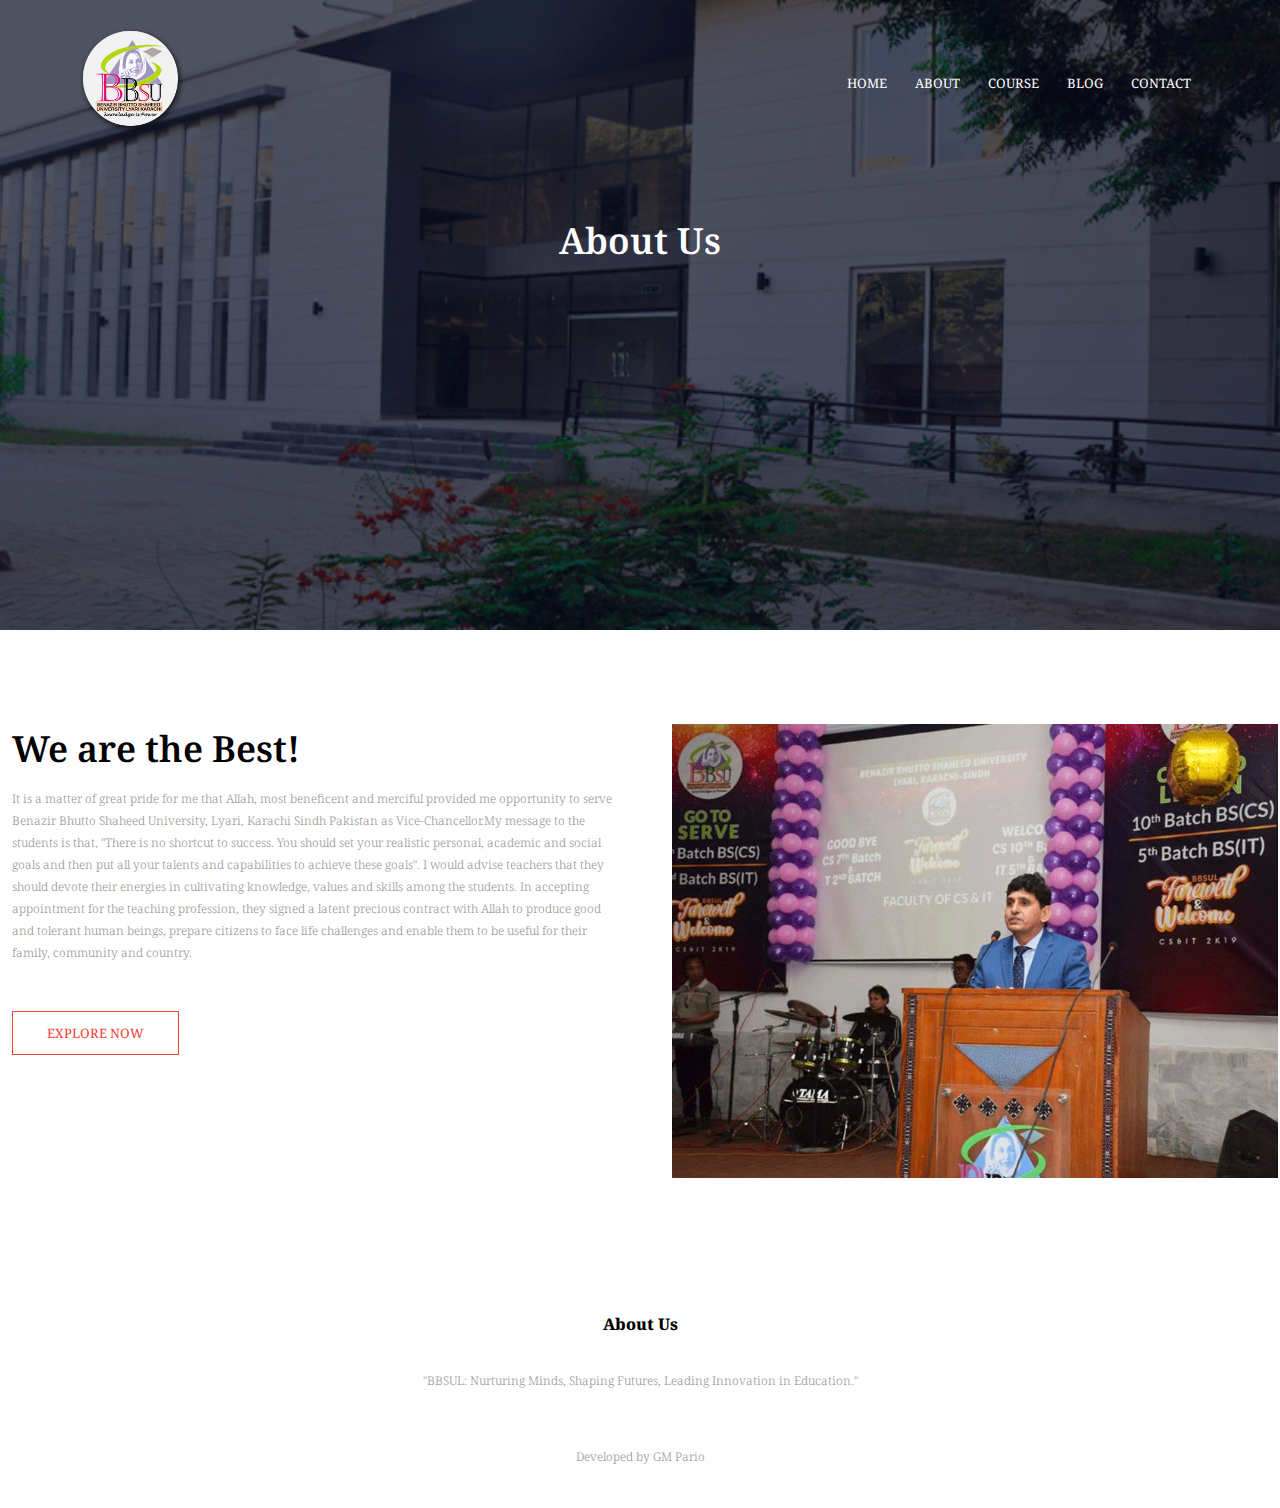
<file: about.html>
<!DOCTYPE html>
<html lang="en">
  <head>
    <meta charset="UTF-8" />
    <meta http-equiv="X-UA-Compatible" content="IE=edge" />
    <meta name="viewport" content="width=device-width, initial-scale=1.0" />
    <title>BBSUL About</title>
    <link rel="stylesheet" href="style.css" />
    <link rel="preconnect" href="https://fonts.googleapis.com" />
    <link rel="preconnect" href="https://fonts.gstatic.com" crossorigin />
    <link
      href="https://fonts.googleapis.com/css2?family=Noto+Serif:ital,wght@0,400;0,700;1,400;1,700&display=swap"
      rel="stylesheet"
    />
    <link rel="stylesheet" href="https://cdnjs.cloudflare.com/ajax/libs/font-awesome/6.2.1/css/all.min.css" integrity="sha512-MV7K8+y+gLIBoVD59lQIYicR65iaqukzvf/nwasF0nqhPay5w/9lJmVM2hMDcnK1OnMGCdVK+iQrJ7lzPJQd1w==" crossorigin="anonymous" referrerpolicy="no-referrer" />    <body>
    <section class="sub-header">
      <nav>
        <a href="index.html"><img src="./images/bbsul-logo.png" alt="" /></a>
        <div class="nav-links" id="navLinks">
          <i class="fa-solid fa fa-xmark" onclick="hideMenu()"></i>
          <ul>
            <li><a href="./index.html">HOME</a></li>
            <li><a href="./about.html">ABOUT</a></li>
            <li><a href="./course.html">COURSE</a></li>
            <li><a href="./blog.html">BLOG</a></li>
            <li><a href="./contact.html">CONTACT</a></li>
          </ul>
        </div>
        <i class="fa-solid fa fa-bars" onclick="showMenu()"></i>
      </nav>
      <h1>About Us</h1>
      
    </section>

    <!-- about us content -->

    <section class="about-us">
      <div class="row" >
        <div class="about-col" >
          <h1>We are the Best!</h1>
          <p>It is a matter of great pride for me that Allah, most beneficent and merciful provided me opportunity to serve Benazir Bhutto Shaheed University, Lyari, Karachi Sindh Pakistan as Vice-Chancellor.My message to the students is that, "There is no shortcut to success. You should set your realistic personal, academic and social goals and then put all your talents and capabilities to achieve these goals". I would advise teachers that they should devote their energies in cultivating knowledge, values and skills among the students.


            In accepting appointment for the teaching profession, they signed a latent precious contract with Allah to produce good and tolerant human beings, prepare citizens to face life challenges and enable them to be useful for their family, community and country.</p>
            <br>
          <a href="https://www.bbsul.edu.pk/#" target="_blank" class="hero-btn red-btn">EXPLORE NOW</a>
        </div>
        <div class="about-col">
          <img src="images/about.gif" alt="">
        </div>
      </div>
    </section>



    <section class="footer">
      <h4>About Us</h4>
      <p>"BBSUL: Nurturing Minds, Shaping Futures, Leading Innovation in Education."
      </p>
      <div class="icons">
        <i class="fa-brands fa-facebook"></i>
        <i class="fa-brands fa-twitter"></i>
        <i class="fa-brands fa-instagram"></i>
        <i class="fa-brands fa-linkedin"></i>
      </div>
      <p>Developed <i class=" fa-solid fa-heart "></i> by GM Pario</p>
    </section>

    <script src="script.js"></script>
  </body>
</html>
</file>
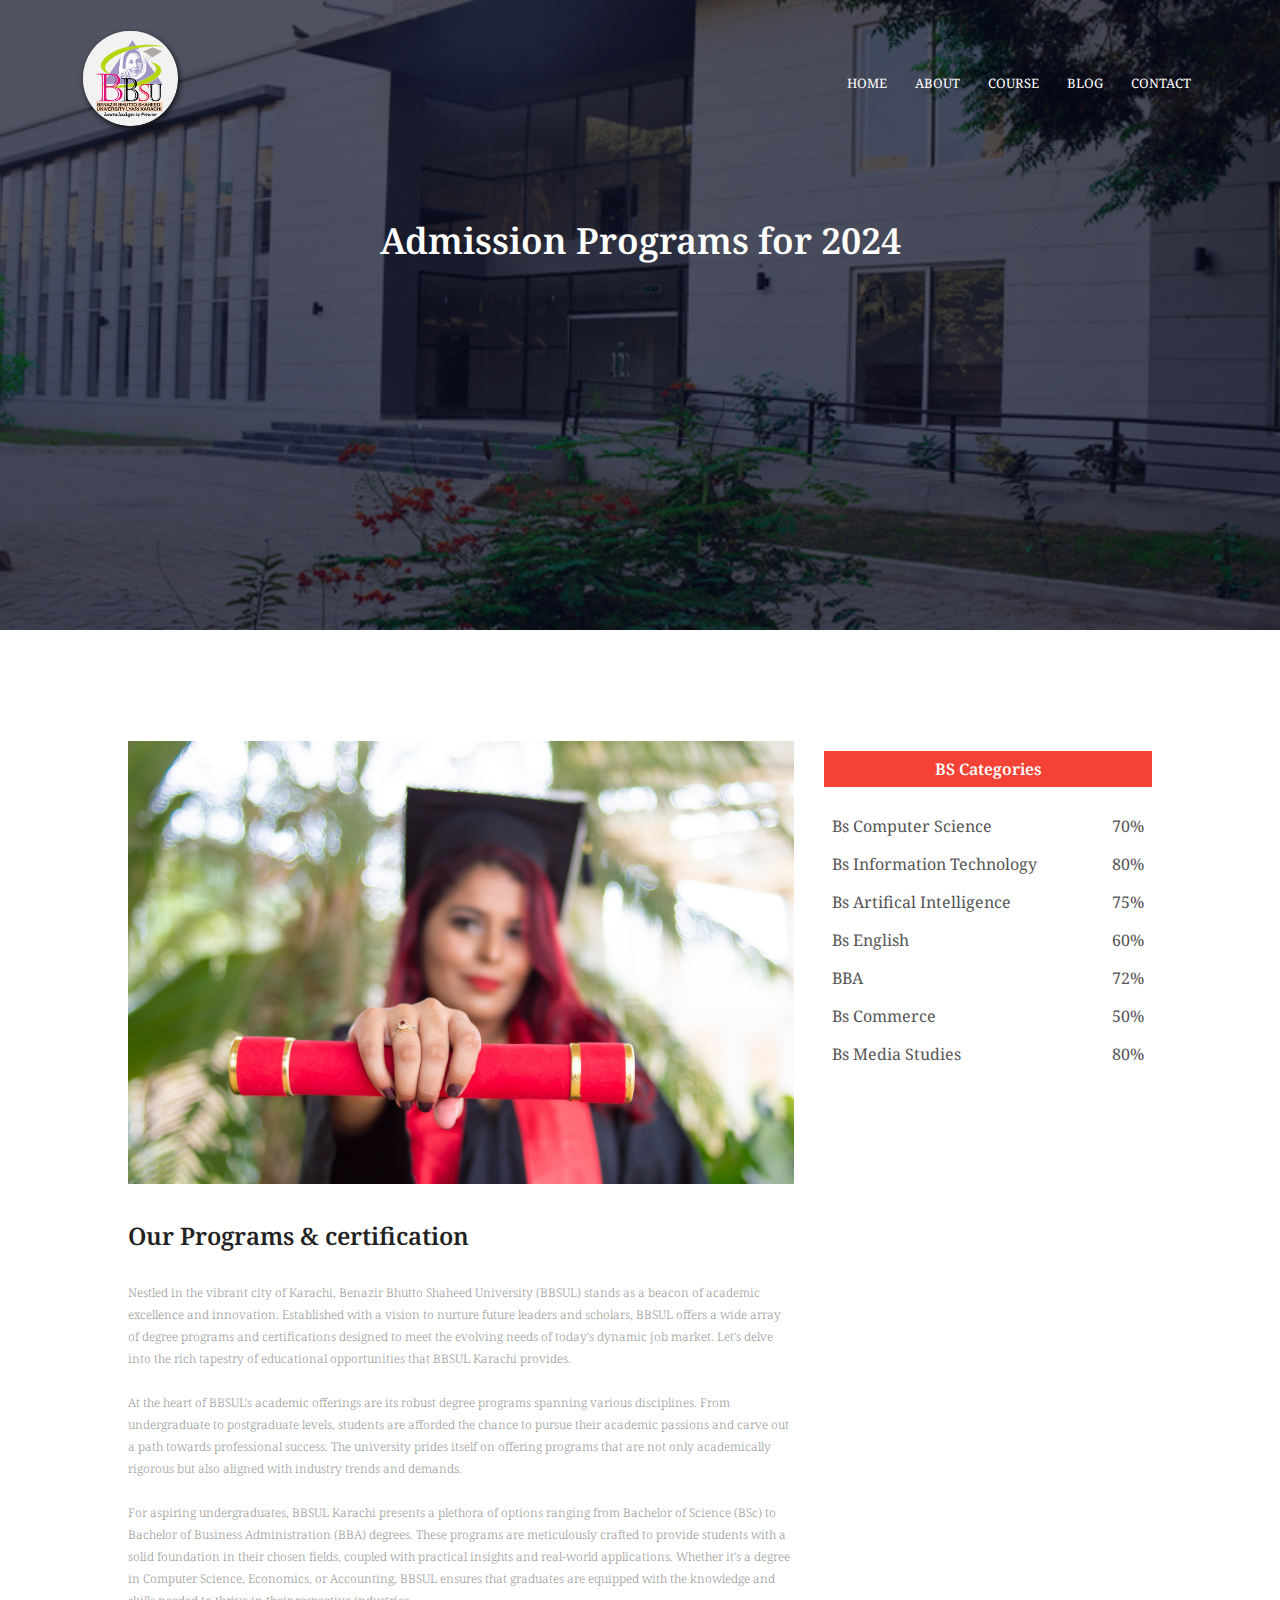
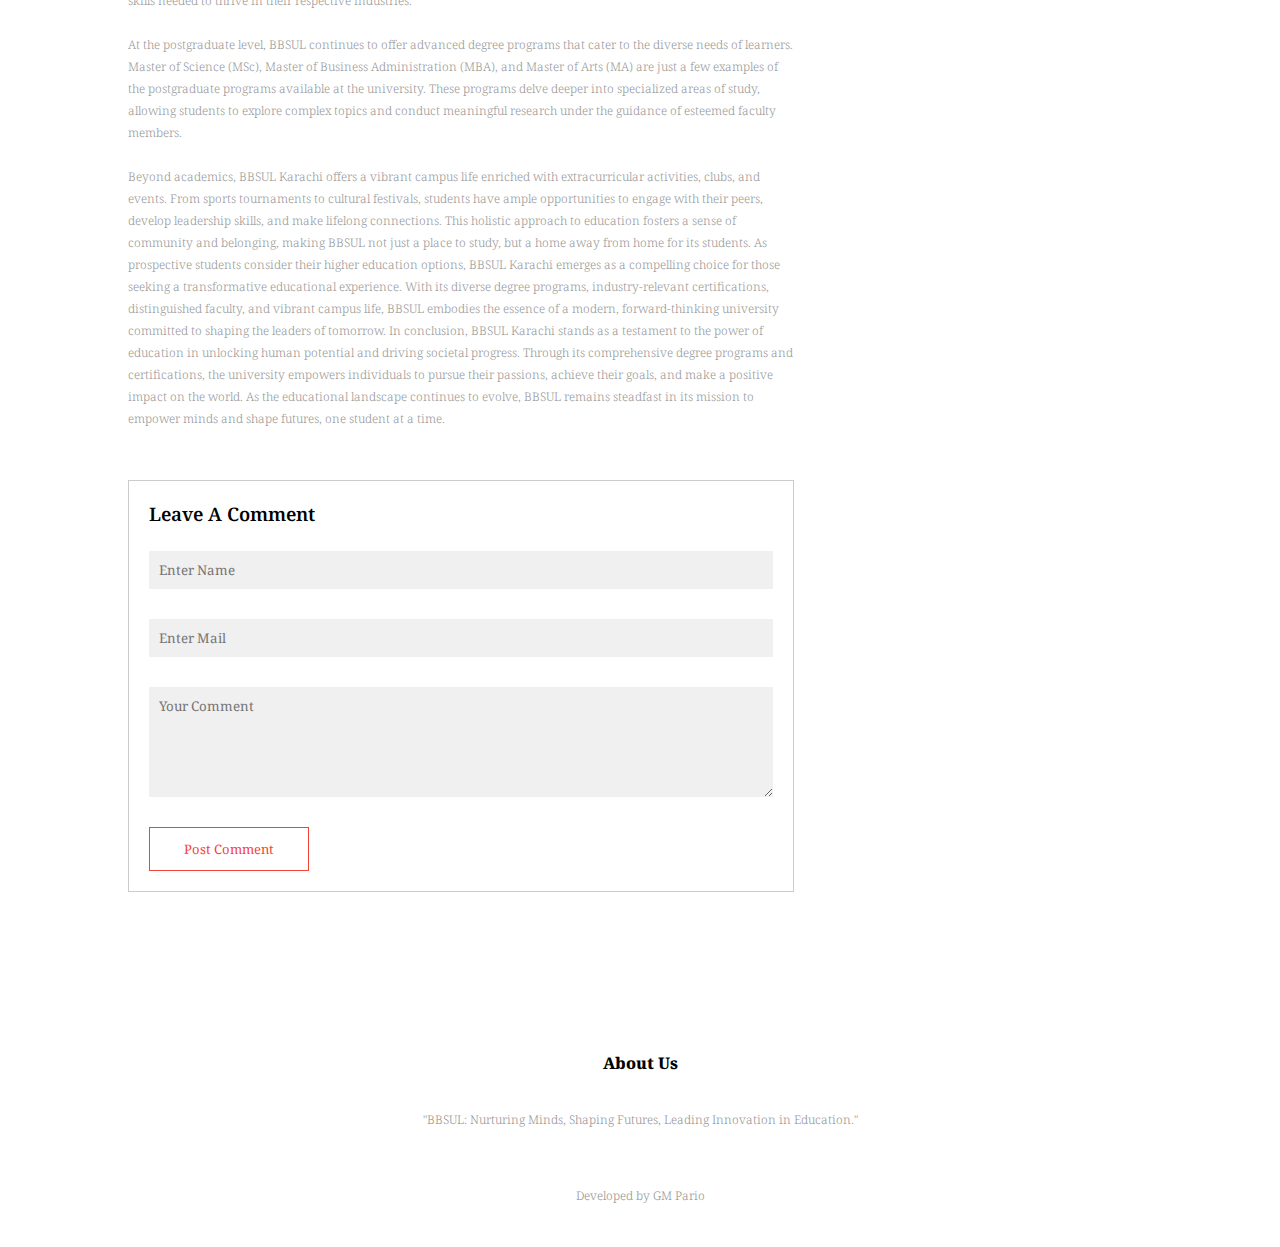
<file: blog.html>
<!DOCTYPE html>
<html lang="en">
  <head>
    <meta charset="UTF-8" />
    <meta http-equiv="X-UA-Compatible" content="IE=edge" />
    <meta name="viewport" content="width=device-width, initial-scale=1.0" />
    <title>BBSUL Blog</title>
    <link rel="stylesheet" href="style.css" />
    <link rel="preconnect" href="https://fonts.googleapis.com" />
    <link rel="preconnect" href="https://fonts.gstatic.com" crossorigin />
    <link
      href="https://fonts.googleapis.com/css2?family=Noto+Serif:ital,wght@0,400;0,700;1,400;1,700&display=swap"
      rel="stylesheet"
    />
    <link rel="stylesheet" href="https://cdnjs.cloudflare.com/ajax/libs/font-awesome/6.2.1/css/all.min.css" integrity="sha512-MV7K8+y+gLIBoVD59lQIYicR65iaqukzvf/nwasF0nqhPay5w/9lJmVM2hMDcnK1OnMGCdVK+iQrJ7lzPJQd1w==" crossorigin="anonymous" referrerpolicy="no-referrer" />    <body>
    <section class="sub-header">
      <nav>
        <a href="index.html"><img src="./images/bbsul-logo.png" alt="" /></a>
        <div class="nav-links" id="navLinks">
          <i class="fa-solid fa fa-xmark" onclick="hideMenu()"></i>
          <ul>
            <li><a href="./index.html">HOME</a></li>
            <li><a href="./about.html">ABOUT</a></li>
            <li><a href="./course.html">COURSE</a></li>
            <li><a href="./blog.html">BLOG</a></li>
            <li><a href="./contact.html">CONTACT</a></li>
          </ul>
        </div>
        <i class="fa-solid fa fa-bars" onclick="showMenu()"></i>
      </nav>
      <h1>Admission Programs for 2024 </h1>
    </section>

    <!--blog page content-->

    <section class="blog-content">
      <div class="row">
        <div class="blog-left">
          <img src="./images/certificate.jpg" alt="">
          <h2>Our Programs & certification</h2>
          <p>Nestled in the vibrant city of Karachi, Benazir Bhutto Shaheed University (BBSUL) stands as a beacon of academic excellence and innovation. Established with a vision to nurture future leaders and scholars, BBSUL offers a wide array of degree programs and certifications designed to meet the evolving needs of today's dynamic job market. Let's delve into the rich tapestry of educational opportunities that BBSUL Karachi provides.

          </p>
          <br>
          <p>At the heart of BBSUL's academic offerings are its robust degree programs spanning various disciplines. From undergraduate to postgraduate levels, students are afforded the chance to pursue their academic passions and carve out a path towards professional success. The university prides itself on offering programs that are not only academically rigorous but also aligned with industry trends and demands.

          </p>
          <br>
          <p>For aspiring undergraduates, BBSUL Karachi presents a plethora of options ranging from Bachelor of Science (BSc) to Bachelor of Business Administration (BBA) degrees. These programs are meticulously crafted to provide students with a solid foundation in their chosen fields, coupled with practical insights and real-world applications. Whether it's a degree in Computer Science, Economics, or Accounting, BBSUL ensures that graduates are equipped with the knowledge and skills needed to thrive in their respective industries.

          </p>
          <br>
          <p>At the postgraduate level, BBSUL continues to offer advanced degree programs that cater to the diverse needs of learners. Master of Science (MSc), Master of Business Administration (MBA), and Master of Arts (MA) are just a few examples of the postgraduate programs available at the university. These programs delve deeper into specialized areas of study, allowing students to explore complex topics and conduct meaningful research under the guidance of esteemed faculty members.

          </p>
          <br>
          <p>Beyond academics, BBSUL Karachi offers a vibrant campus life enriched with extracurricular activities, clubs, and events. From sports tournaments to cultural festivals, students have ample opportunities to engage with their peers, develop leadership skills, and make lifelong connections. This holistic approach to education fosters a sense of community and belonging, making BBSUL not just a place to study, but a home away from home for its students.

            As prospective students consider their higher education options, BBSUL Karachi emerges as a compelling choice for those seeking a transformative educational experience. With its diverse degree programs, industry-relevant certifications, distinguished faculty, and vibrant campus life, BBSUL embodies the essence of a modern, forward-thinking university committed to shaping the leaders of tomorrow.
            
            In conclusion, BBSUL Karachi stands as a testament to the power of education in unlocking human potential and driving societal progress. Through its comprehensive degree programs and certifications, the university empowers individuals to pursue their passions, achieve their goals, and make a positive impact on the world. As the educational landscape continues to evolve, BBSUL remains steadfast in its mission to empower minds and shape futures, one student at a time.</p>
        
          <div class="comment-box">
            <h3>Leave A Comment</h3>
            <form class="comment-form">
              <input type="text" placeholder="Enter Name">
              <input type="email" placeholder="Enter Mail">
              <textarea rows="5" placeholder="Your Comment"></textarea>
              <button type="submit" class="hero-btn red-btn">Post Comment</button>
            </form>
          </div>
        
        
        </div>
        <div class="blog-right">
          <h3>BS Categories</h3>
          <div>
            <span>Bs Computer Science</span>
            <span>70%</span>
          </div>
          <div>
            <span>Bs Information Technology</span>
            <span>80%</span>
          </div>
          <div>
            <span>Bs Artifical Intelligence</span>
            <span>75%</span>
          </div>
          <div>
            <span>Bs English</span>
            <span>60%</span>
          </div>
          <div>
            <span>BBA</span>
            <span>72%</span>
          </div>
          <div>
            <span>Bs Commerce</span>
            <span>50%</span>
          </div>
          <div>
            <span>Bs Media Studies </span>
            <span>80%</span>
          </div>
        </div>
      </div>
    </section>


    <!--end-->


    <section class="footer">
      <h4>About Us</h4>
      <p>"BBSUL: Nurturing Minds, Shaping Futures, Leading Innovation in Education."
      </p>
      <div class="icons">
        <i class="fa-brands fa-facebook"></i>
        <i class="fa-brands fa-twitter"></i>
        <i class="fa-brands fa-instagram"></i>
        <i class="fa-brands fa-linkedin"></i>
      </div>
      <p>Developed <i class=" fa-solid fa-heart "></i> by GM Pario</p>
    </section>

    <script src="script.js"></script>
  </body>
</html>
</file>
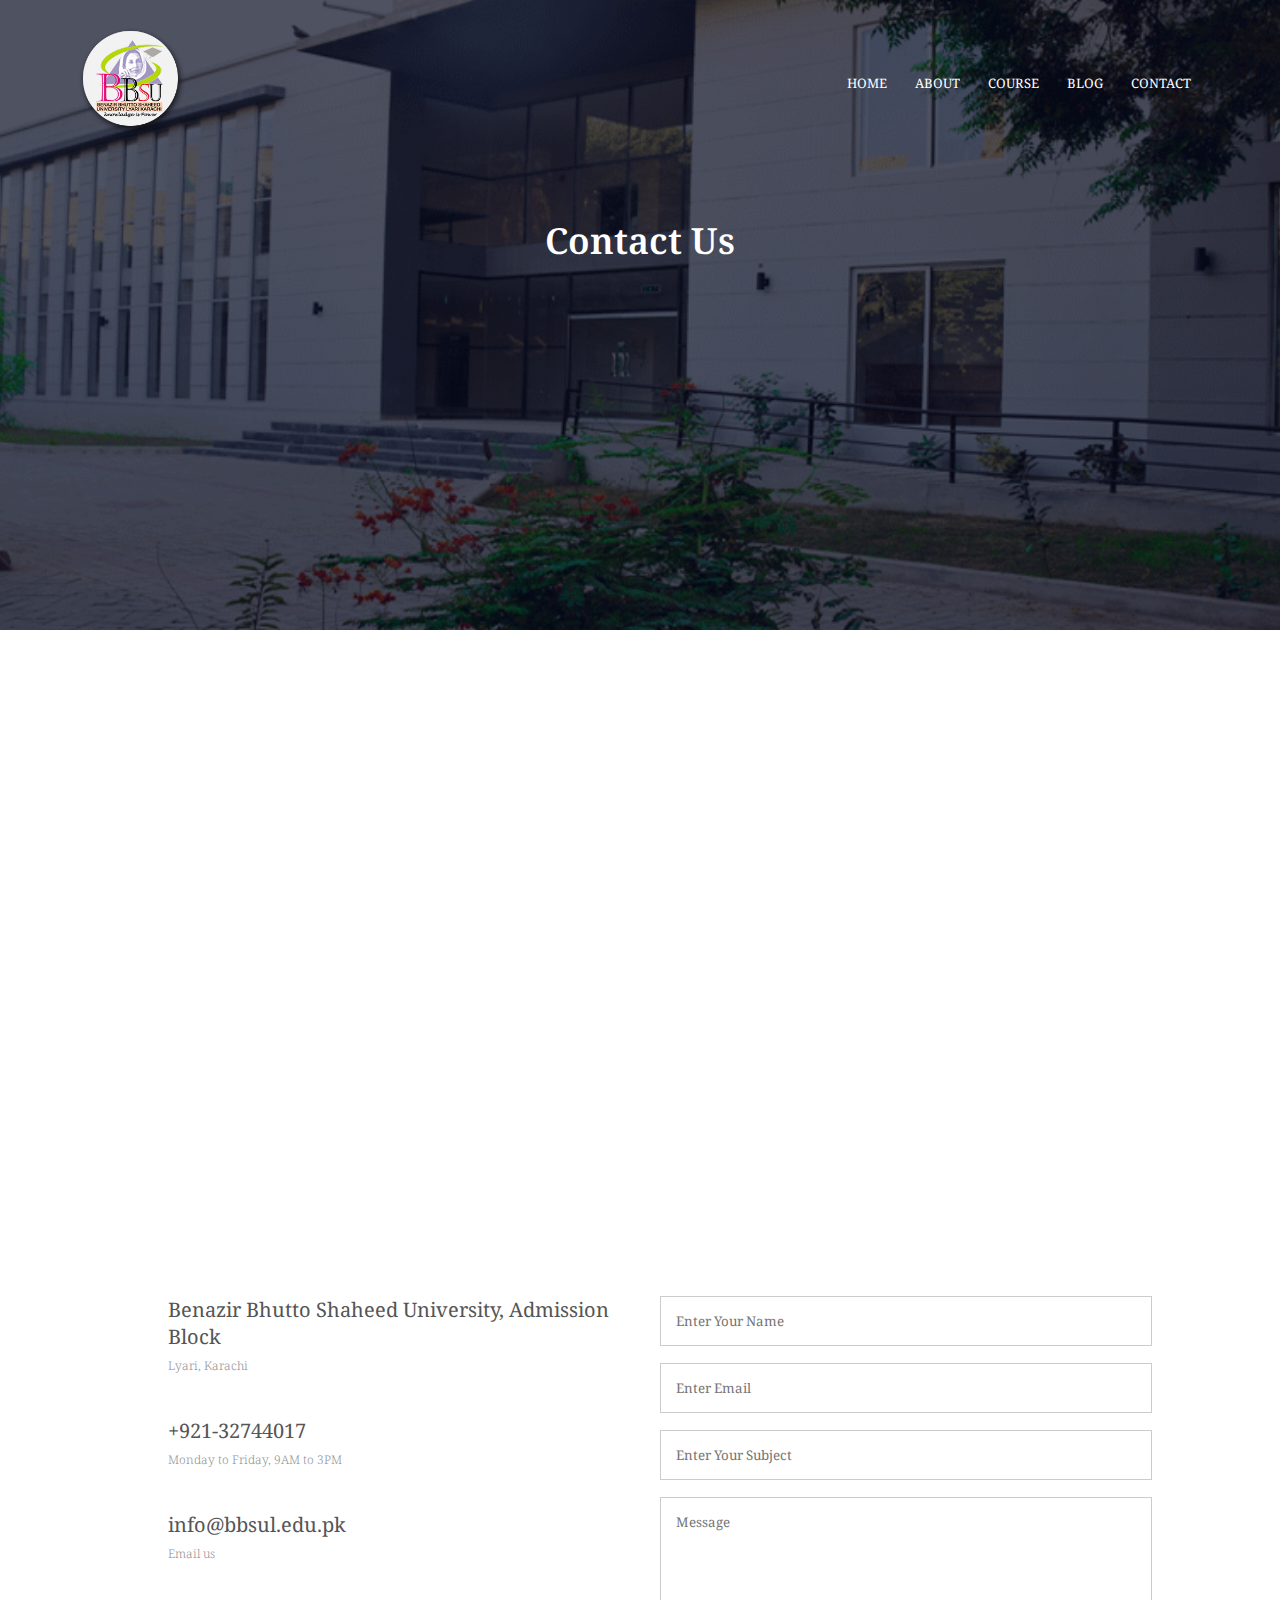
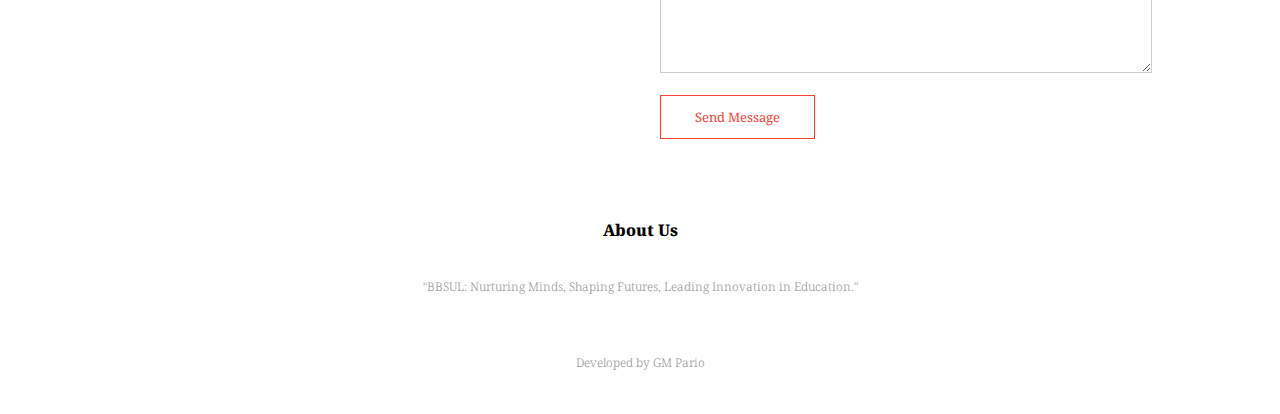
<file: contact.html>
<!DOCTYPE html>
<html lang="en">
  <head>
    <meta charset="UTF-8" />
    <meta http-equiv="X-UA-Compatible" content="IE=edge" />
    <meta name="viewport" content="width=device-width, initial-scale=1.0" />
    <title>BBSUL Contact</title>
    <link rel="stylesheet" href="style.css" />
    <link rel="preconnect" href="https://fonts.googleapis.com" />
    <link rel="preconnect" href="https://fonts.gstatic.com" crossorigin />
    <link
      href="https://fonts.googleapis.com/css2?family=Noto+Serif:ital,wght@0,400;0,700;1,400;1,700&display=swap"
      rel="stylesheet"
    />
    <link rel="stylesheet" href="https://cdnjs.cloudflare.com/ajax/libs/font-awesome/6.2.1/css/all.min.css" integrity="sha512-MV7K8+y+gLIBoVD59lQIYicR65iaqukzvf/nwasF0nqhPay5w/9lJmVM2hMDcnK1OnMGCdVK+iQrJ7lzPJQd1w==" crossorigin="anonymous" referrerpolicy="no-referrer" />    <body>
    <section class="sub-header">
      <nav>
        <a href="index.html"><img src="./images/bbsul-logo.png" alt="" /></a>
        <div class="nav-links" id="navLinks">
          <i class="fa-solid fa fa-xmark" onclick="hideMenu()"></i>
          <ul>
            <li><a href="./index.html">HOME</a></li>
            <li><a href="./about.html">ABOUT</a></li>
            <li><a href="./course.html">COURSE</a></li>
            <li><a href="./blog.html">BLOG</a></li>
            <li><a href="./contact.html">CONTACT</a></li>
          </ul>
        </div>
        <i class="fa-solid fa fa-bars" onclick="showMenu()"></i>
      </nav>
      <h1>Contact Us</h1>
    </section>



    <!--------contact us--------->
    <section class="location">
      <iframe src="https://www.google.com/maps/embed?pb=!1m18!1m12!1m3!1d3619.867853163642!2d67.00296987401207!3d24.868362544943913!2m3!1f0!2f0!3f0!3m2!1i1024!2i768!4f13.1!3m3!1m2!1s0x3eb33e2209666b9f%3A0xc4fff7ccafc0ec80!2sBenazir%20Bhutto%20Shaheed%20University%20Lyari!5e0!3m2!1sen!2s!4v1707937156105!5m2!1sen!2s" width="600" height="450" style="border:0;" allowfullscreen="" loading="lazy" referrerpolicy="no-referrer-when-downgrade"></iframe>
    </section>

    <section class="contact-us">
      <div class="row">
        <div class="contact-col">
          <div>
            <i class="fa-solid fa-house"></i>
            <span>
            <h5>Benazir Bhutto Shaheed University, Admission Block</h5>
            <p>Lyari, Karachi</p>
          </span>
          </div>
          <div>
            <i class="fa-solid fa-phone"></i>
            <span>
            <h5>+921-32744017</h5>
            <p>Monday to Friday, 9AM to 3PM</p>
          </span>
          </div>
          <div>
            <i class="fa-solid fa-envelope"></i>
            <span>
            <h5>info@bbsul.edu.pk</h5>
            <p>Email us </p>
          </span>
          </div>
        </div>
        <div class="contact-col">
          <form action="form-handler.php" method = "post">
            <input type="text" name="name" placeholder="Enter Your Name" required>
            <input type="email" name="email" placeholder="Enter Email" required>
            <input type="text" name="subject" placeholder="Enter Your Subject" required>
            <textarea rows="8" name="message" placeholder="Message" required></textarea>
            <button type="submit" class="hero-btn red-btn">Send Message</button>
            
          </form>
        </div>
      </div>
    </section>

    



    <section class="footer">
      <h4>About Us</h4>
      <p>"BBSUL: Nurturing Minds, Shaping Futures, Leading Innovation in Education."
      </p>
      <div class="icons">
        <i class="fa-brands fa-facebook"></i>
        <i class="fa-brands fa-twitter"></i>
        <i class="fa-brands fa-instagram"></i>
        <i class="fa-brands fa-linkedin"></i>
      </div>
      <p>Developed <i class=" fa-solid fa-heart "></i> by GM Pario</p>
    </section>

    <script src="script.js"></script>
  </body>
</html>
</file>
<file: style.css>
* {
  font-family: "Noto Serif", serif;
  margin: 0;
  padding: 0;
  box-sizing: border-box;
}
.header {
  min-height: 100vh;
  width: 100%;
  background-image: linear-gradient(rgba(4, 9, 30, 0.7), rgba(4, 9, 30, 0.7)),
    url(./images/header1.png);
  background-position: center;
  background-size: cover;
  position: relative;
}

nav {
  display: flex;
  padding: 2% 6%;
  justify-content: space-between;
  align-items: center;
}
nav img {
  width: 110px;
}
.nav-links {
  flex: 1;
  text-align: right;
}

.nav-links ul li {
  list-style: none;
  display: inline-block;
  padding: 8px 12px;
  position: relative;
}
.nav-links ul li a {
  color: #fff;
  text-decoration: none;
  font-size: 13px;
}
.nav-links ul li::after {
  content: "";
  width: 0%;
  height: 2px;
  background: #f44336;
  display: block;
  margin: auto;
  transition: 0.5s;
}
.nav-links ul li:hover::after {
  width: 100%;
}
.text-box {
  position: absolute;
  top: 50%;
  right: 50%;
  transform: translate(50%, -50%);
  text-align: center;
  color: #fff;
  width: 90%;
}
.text-box h1 {
  font-size: 48px;
}
.text-box p {
  margin: 10px 0 40px;
  font-size: 14px;
}
.hero-btn {
  display: inline-block;
  text-decoration: none;
  color: #fff;
  border: 1px solid #fff;
  padding: 12px 34px;
  font-size: 13px;
  background-color: transparent;
  position: relative;
  cursor: pointer;
}
.hero-btn:hover {
  border: 1px solid #f44336;
  background: #f44336;
  transition: 1s;
  color: #fff;
}
nav .fa {
  display: none;
}
@media (max-width: 700px) {
  .text-box h1 {
    font-size: 20px;
  }
  .nav-links ul li {
    display: block;
  }
  .nav-links {
    position: absolute;
    background: #f44336;
    height: 100vh;
    width: 200px;
    top: -800px;
    right: 0px;
    text-align: left;
    z-index: 2;
    transition: 0.7s;
  }
  nav .fa {
    display: block;
    color: #fff;
    margin: 10px;
    font-size: 22px;
    cursor: pointer;
  }
  .nav-links ul {
    padding: 30px;
  }
}

/* course */

.course {
  width: 80%;
  margin: auto;
  text-align: center;
  padding-top: 100px;
}
h1 {
  font-size: 36px;
  font-weight: 600;
}
p {
  color: #959595;
  font-size: 12px;
  font-weight: 300;
  line-height: 22px;
  padding: 10px;
}
.row {
  margin-top: 5%;
  display: flex;
  justify-content: space-between;
}
.course-col {
  flex-basis: 31%;
  background-color: #fff3f3;
  border-radius: 10px;
  margin-bottom: 5%;
  padding: 20px 12px;
  box-sizing: border-box;
  transition: 0.5s;
}
h3 {
  text-align: center;
  font-weight: 600;
  margin: 10px 0;
}
.course-col:hover {
  box-shadow: 0 0 20px 0px rgba(0, 0, 0, 0.2);
}
@media (max-width: 700px) {
  .row {
    flex-direction: column;
  }
}

/* campus */

.campus {
  width: 80%;
  margin: auto;
  text-align: center;
  padding-top: 50px;
}
.campus-col {
  flex-basis: 32%;
  border-radius: 10px;
  margin-bottom: 30px;
  position: relative;
  overflow: hidden;
}
.campus-col img {
  width: 100%;
  display: block;
}
.layer {
  background: transparent;
  height: 100%;
  width: 100%;
  position: absolute;
  top: 0;
  left: 0;
  transition: 0.5s;
}
.layer:hover {
  background: rgba(226, 0, 0, 0.7);
}
.layer h3 {
  width: 100%;
  font-weight: 300;
  color: #fff;
  font-size: 20px;
  bottom: 0;
  left: 50%;
  transform: translateX(-50%);
  position: absolute;
  opacity: 0;
  transition: 0.5s;
}
.layer:hover h3 {
  bottom: 49%;
  opacity: 1;
}
/* facilities */
.facilities {
  width: 80%;
  margin: auto;
  text-align: center;
  padding-top: 100px;
}
.facilities-col {
  flex-basis: 31%;
  border-radius: 10px;
  margin-bottom: 5%;
  text-align: left;
}
.facilities-col img {
  width: 100%;
  border-radius: 10px;
}
.facilities-col p {
  padding: 0;
}
.facilities-col h3 {
  margin-top: 16px;
  margin-bottom: 15px;
  text-align: left;
}

/* tetimonials */

.testimonials {
  width: 80%;
  margin: auto;
  padding-top: 100px;
  text-align: center;
}
.testimonial-col {
  flex-basis: 44%;
  border-radius: 10px;
  margin-bottom: 5%;
  text-align: left;
  background: #fff3f3;
  padding: 25px;
  cursor: pointer;
  display: flex;
}
.testimonial-col img {
  height: 40px;
  margin-left: 5px;
  margin-right: 30px;
  border-radius: 50%;
}
.testimonial-col p {
  padding: 0;
}
.testimonial-col h3 {
  margin-top: 15px;
  text-align: left;
}
.testimonial-col i {
  color: #f44336;
}
@media (max-width: 700px) {
  .testimonial-col img {
    margin-left: 0px;
    margin-right: 15px;
  }
}

/* call to action */

.cta {
  margin: 100px auto;
  width: 80%;
  background-image: linear-gradient(rgba(4, 9, 30, 0.7), rgba(4, 9, 30, 0.7)),
    url(./images/header1.gif);
  background-position: center;
  background-size: cover;
  border-radius: 10px;
  text-align: center;
  padding: 100px 0;
}
.cta h1 {
  color: #fff;
  margin-bottom: 40px;
  padding: 0;
}
@media (max-width: 700px) {
  .cta h1 {
    font-size: 20px;
  }
}

/* 
footer */

.footer {
  width: 100%;
  text-align: center;
  padding: 30px 0;
}
.footer h4 {
  margin-bottom: 25px;
  margin-top: 20px;
  font-weight: 800;
}
.icons i {
  color: #f44336;
  margin: 0 13px;
  cursor: pointer;
  padding: 18px 0;
  font-size: 25px;
}
.fa-heart {
  color: #f44336;
}

/* -----ABOUT US START HERE --------*/

.sub-header {
  height: 70vh;
  width: 100%;
  background-image: linear-gradient(rgba(4, 9, 30, 0.7), rgba(4, 9, 30, 0.7)),
    url(./images/header1.gif);
  background-position: center;
  background-size: cover;
  text-align: center;
  color: #fff;
}
.sub-header h1 {
  margin-top: 50px;
}
.about-us img {
  width: 80%;
  margin: auto;
  /* padding-top: 80px; */
  padding-bottom: 50px;
}

.about-us{
  padding-left: 10px;
}
.about-col {
  flex-basis: 48%;
  padding: 30px 2px;
}
.about-col img{
  width: 100%;
}
.about-col h1{
  padding-top: 0;
}
.about-col p {
  padding: 15px 0 25px;
}
.red-btn{
  border: 1px solid #f44336;
  background: transparent;
  color: #f44336;
}
.red-btn:hover{
  color: #fff;
}

/* blog content  */

.blog-content{
  width: 80%;
  margin: auto;
  padding: 60px 0;
}
.blog-left{
  flex-basis: 65%;
}
.blog-left img {
  width: 100%;
}
.blog-left h2 {
  color: #222;
  font-weight: 600;
  margin: 30px 0;
}
.blog-left p {
  color: #999;
  padding: 0;
}
.blog-right{
  flex-basis: 32%;
}
.blog-right h3 {
  background: #f44336;
  color: #fff;
  padding: 7px 0;
  font-size: 16px;
  margin-bottom: 20px;
}
.blog-right div {
  display: flex;
  align-items: center;
  justify-content: space-between;
  color: #555;
  padding: 8px;
  box-sizing: border-box;
}
.comment-box{
  border: 1px solid #ccc;
  margin: 50px 0;
  padding: 10px 20px;
}
.comment-box h3{
  text-align: left;
}
.comment-form input, .comment-form textarea{
  width: 100%;
  padding: 10px;
  margin: 15px 0;
  box-sizing: border-box;
  border: none;
  outline: none;
  background: #f0f0f0;
}
.comment-form button {
  margin: 10px 0;
}

@media (max-width:700px){
  .sub-header h1{
    font-size: 20px;
  }
}

/* contact us page */

.location {
  width: 80%;
  margin: auto;
  padding: 80px 0;
}
.location iframe {
  width: 100%;
}
.contact-us{
  width: 80%;
  margin: auto;
}
.contact-col{
  flex-basis: 48%;
  margin-bottom: 30px;
}
.contact-col div {
  display: flex;
  align-items: center;
  margin-bottom: 40px;
}
.contact-col div i {
  font-size: 28px;
  color:#f44336;
  margin: 10px;
  margin-right: 30px;
}
.contact-col div p{
  padding: 0;
}
.contact-col div h5{
  font-size: 20px;
  margin-bottom: 5px;
  color: #555;
  font-weight: 400;
}
.contact-col input, .contact-col textarea{
  width: 100%;
  padding: 15px;
  margin-bottom: 17px;
  outline: none;
  border: 1px solid #ccc;
  box-sizing: border-box;
}
</file>
